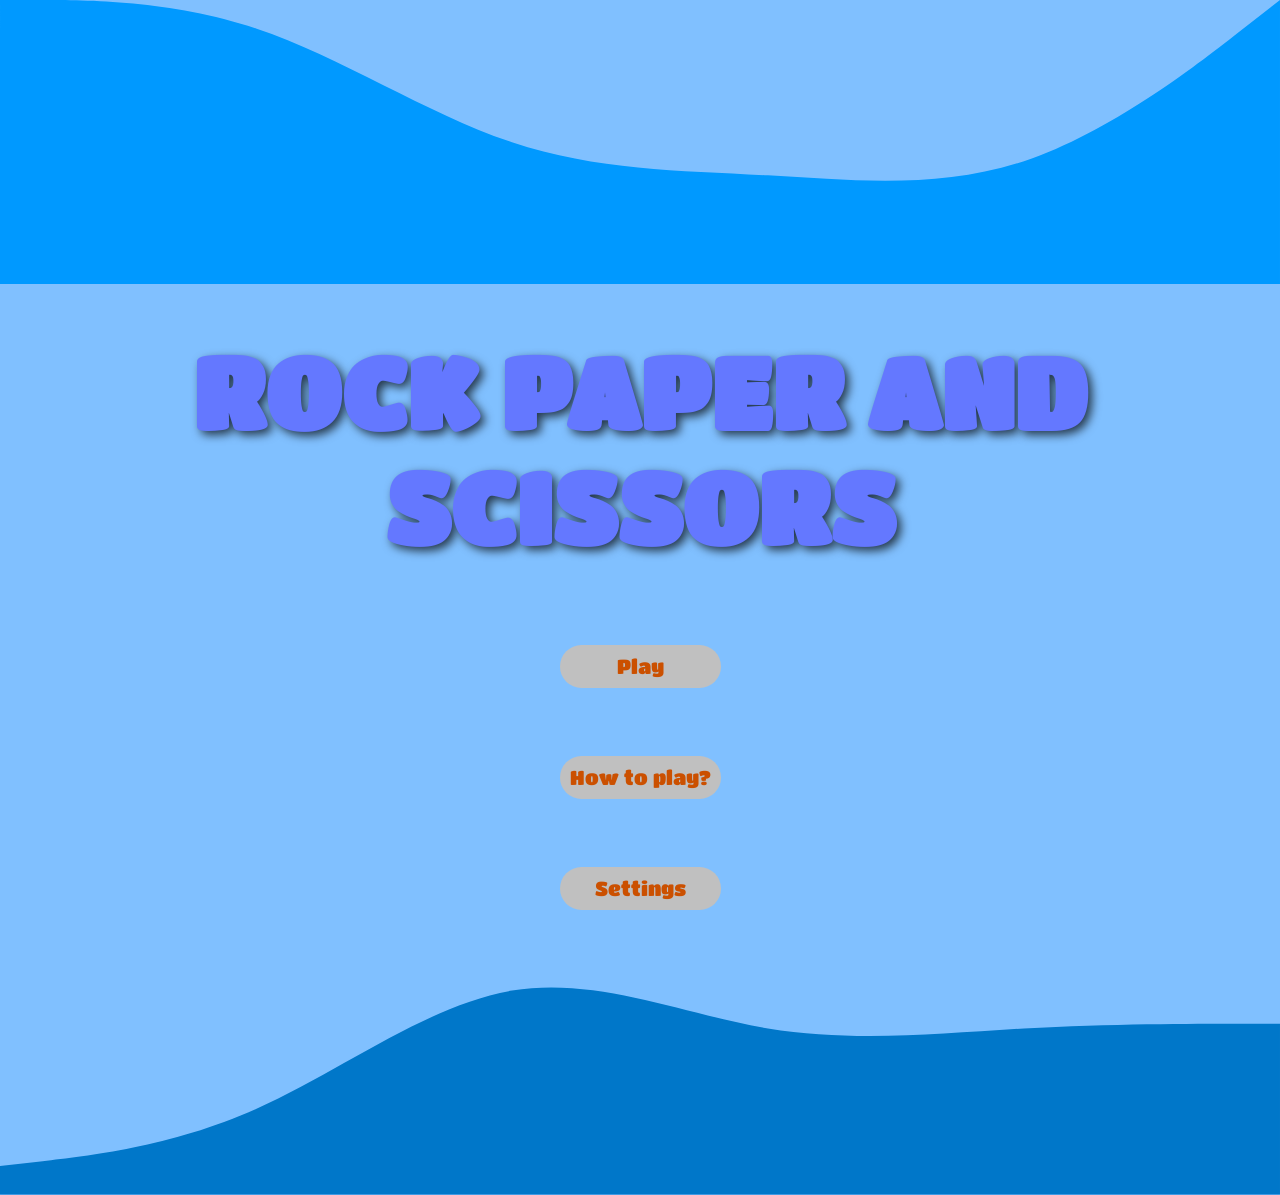
<file: index.html>
<!DOCTYPE html>
<html lang="en">
<head>
    <meta charset="UTF-8">
    <meta name="viewport" content="width=device-width, initial-scale=1.0">
    <title>Home screen</title>
    <link rel="stylesheet" href="style.css">
    <link href="https://fonts.googleapis.com/css2?family=Titan+One&display=swap" rel="stylesheet">
    <link rel="preconnect" href="https://fonts.googleapis.com">
    <link rel="preconnect" href="https://fonts.gstatic.com" crossorigin>
    <link href="https://fonts.googleapis.com/css2?family=Tiro+Tamil&display=swap" rel="stylesheet">
    </head>
<body>
    <div id="waves">
      <svg xmlns="http://www.w3.org/2000/svg" viewBox="0 0 1440 320"><path fill="#0099ff" fill-opacity="1" d="M0,0L48,0C96,0,192,0,288,32C384,64,480,128,576,160C672,192,768,192,864,197.3C960,203,1056,213,1152,181.3C1248,149,1344,75,1392,37.3L1440,0L1440,320L1392,320C1344,320,1248,320,1152,320C1056,320,960,320,864,320C768,320,672,320,576,320C480,320,384,320,288,320C192,320,96,320,48,320L0,320Z"></path></svg>
    </div>
    <main>
    <div id="title"><h1>ROCK PAPER AND SCISSORS</h1></div>
    <div id="settings_container">
        <button id="closeSettings">x</button>
        <div class="setting-row">
        <h1>SETTINGS</h1>
    </div>
    <div class="setting-row">
    <span>Sound</span>

    <label class="switch">
        <input type="checkbox" id="togglesound">
        <span class="slider"></span>
    </label>
</div>

<div class="setting-row">
    <span>Vibration</span>

    <label class="switch">
        <input type="checkbox" id="togglevibration">
        <span class="slider"></span>
    </label>
</div>
    <div class="setting-row">
    <span>BG Music</span>

    <label class="switch">
        <input type="checkbox" id="backgroundmusic">
        <span class="slider"></span>
    </label>
</div>
</div>
    <div class="goto">
        <button id="play">Play</button>
        <button id="how_to_play">How to play?</button>
        <div id="htp">
            <p id="popup"></p>
        <button id="closehowtoplay">x</button>
    </div>
        <button id="setting">Settings</button>
    </div>
</main>
    <div id="wavy">
         <svg xmlns="http://www.w3.org/2000/svg" viewBox="0 0 1440 320"><path fill="#0077c9" fill-opacity="1" d="M0,288L48,282.7C96,277,192,267,288,224C384,181,480,107,576,90.7C672,75,768,117,864,133.3C960,149,1056,139,1152,133.3C1248,128,1344,128,1392,128L1440,128L1440,320L1392,320C1344,320,1248,320,1152,320C1056,320,960,320,864,320C768,320,672,320,576,320C480,320,384,320,288,320C192,320,96,320,48,320L0,320Z"></path></svg>
    </div>
<script src="script.js"></script>
</body>
</html>
</file>
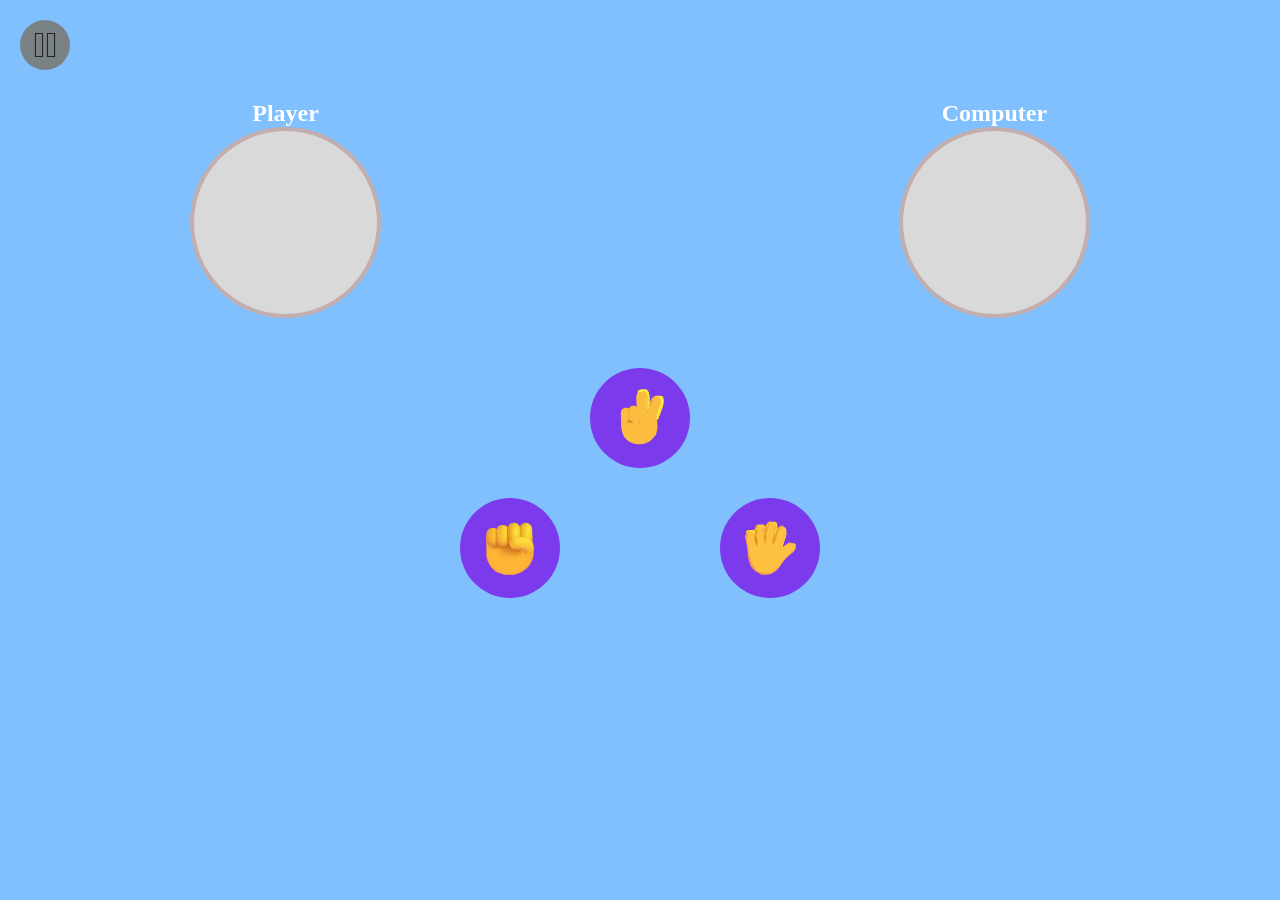
<file: game.html>
<!DOCTYPE html>
<html lang="en">
<head>
    <meta charset="UTF-8">
    <meta name="viewport" content="width=device-width, initial-scale=1.0">
    <title>Actual game</title>
    <link rel="stylesheet" href="styleact.css">
   <link href="https://fonts.googleapis.com/css2?family=Satisfy&display=swap" rel="stylesheet">
    <link href="https://fonts.googleapis.com/css2?family=Titan+One&display=swap" rel="stylesheet">

</head>
<body>
    <div id="pause">
     <img src="Vector.svg"> 
    </div>
    <div class="inputs">
        <div id="player">
            <h2>Player</h4>
            <div id="circle">
                <img id="playerImg" alt="">
            </div>
            
        </div>
        <h1 id="vs">vS</h1>
        <div id="Computer">
            <h2>Computer</h4>
            <div id="circle_">
                <img id="computerImg" alt="">
            </div>
        </div>
    </div>
    <div id="playing">
        <div id="result">
            <p id="resultContent"></p>
            <div id="buts">
            <button id="try">Play Again</button>
            <button id="mainmenu">Main menu</button></div>
        </div>
        <div id="menu">
            <h1>PAUSED</h1><div id="butty">
            <button id="resume">Resume</button>
            <button id="restart">Restart</button>
            <button id="forfeit">Forfeit</button></div>

        </div>
    <div id="scissors" class="choice" data-choice="scissor">
        <img src="scissors.svg">
    </div>

    <div id="rocks" class="choice" data-choice="rock">
        <img src="fist.svg">
    </div>

    <div id="papers" class="choice" data-choice="paper">
        <img src="paper.svg">
    </div>
</div>
<script src="game.js
"></script>
</body>
</html>
</file>
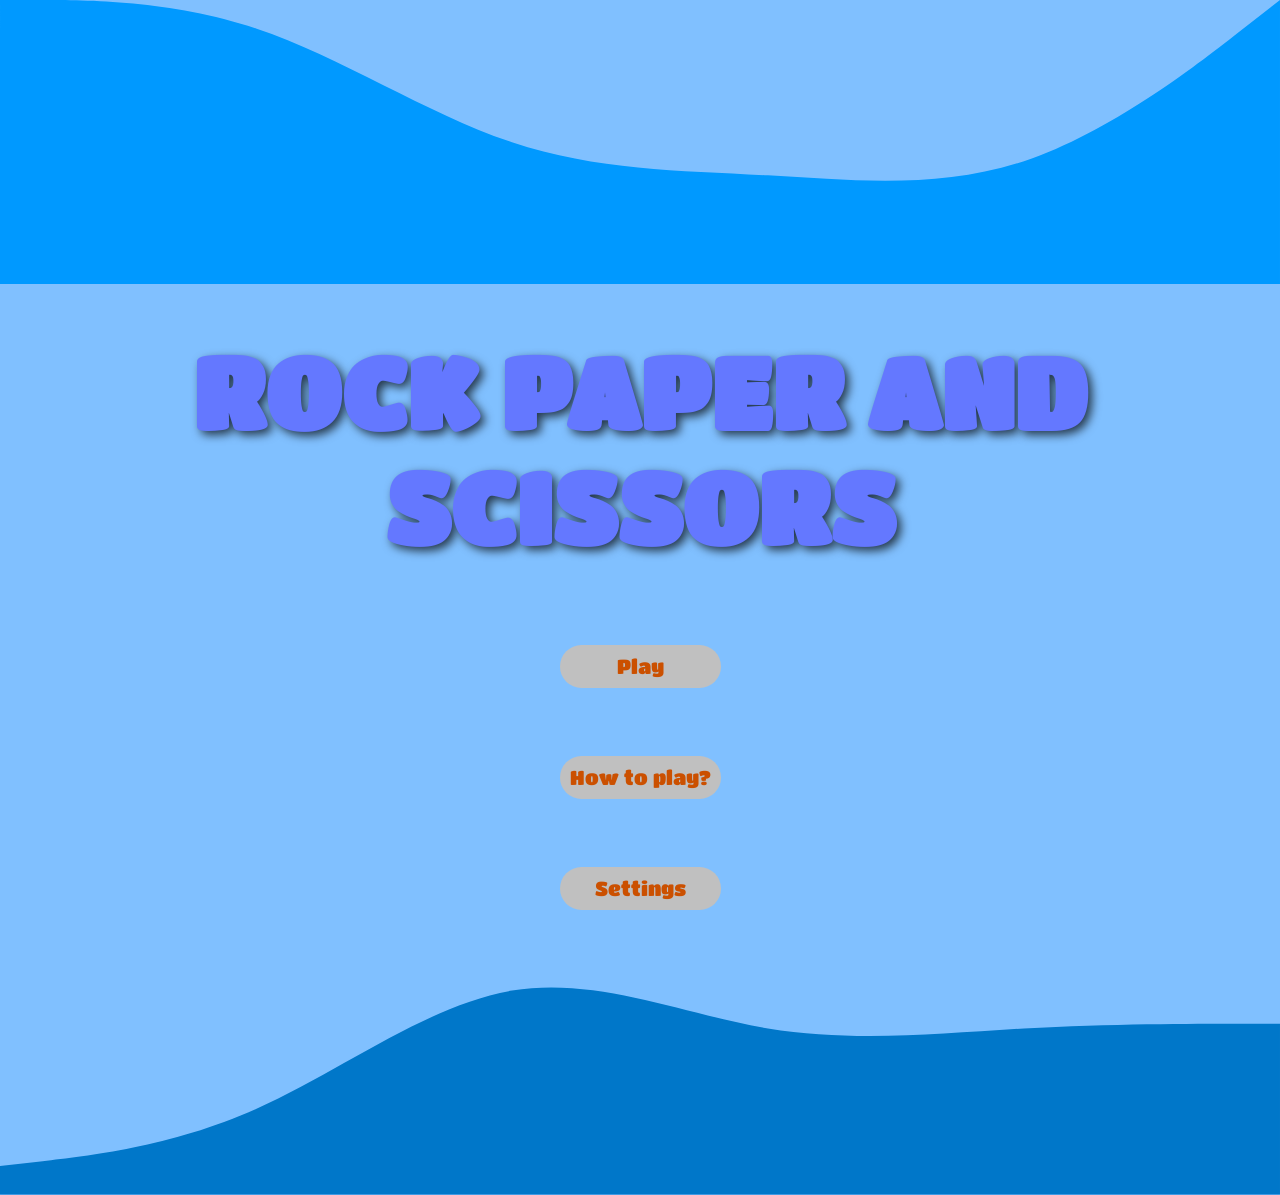
<file: home.html>
<!DOCTYPE html>
<html lang="en">
<head>
    <meta charset="UTF-8">
    <meta name="viewport" content="width=device-width, initial-scale=1.0">
    <title>Home screen</title>
    <link rel="stylesheet" href="style.css">
    <link href="https://fonts.googleapis.com/css2?family=Titan+One&display=swap" rel="stylesheet">
    <link rel="preconnect" href="https://fonts.googleapis.com">
    <link rel="preconnect" href="https://fonts.gstatic.com" crossorigin>
    <link href="https://fonts.googleapis.com/css2?family=Tiro+Tamil&display=swap" rel="stylesheet">
    </head>
<body>
    <div id="waves">
      <svg xmlns="http://www.w3.org/2000/svg" viewBox="0 0 1440 320"><path fill="#0099ff" fill-opacity="1" d="M0,0L48,0C96,0,192,0,288,32C384,64,480,128,576,160C672,192,768,192,864,197.3C960,203,1056,213,1152,181.3C1248,149,1344,75,1392,37.3L1440,0L1440,320L1392,320C1344,320,1248,320,1152,320C1056,320,960,320,864,320C768,320,672,320,576,320C480,320,384,320,288,320C192,320,96,320,48,320L0,320Z"></path></svg>
    </div>
    <main>
    <div id="title"><h1>ROCK PAPER AND SCISSORS</h1></div>
    <div id="settings_container">
        <button id="closeSettings">x</button>
        <div class="setting-row">
        <h1>SETTINGS</h1>
    </div>
    <div class="setting-row">
    <span>Sound</span>

    <label class="switch">
        <input type="checkbox" id="togglesound">
        <span class="slider"></span>
    </label>
</div>

<div class="setting-row">
    <span>Vibration</span>

    <label class="switch">
        <input type="checkbox" id="togglevibration">
        <span class="slider"></span>
    </label>
</div>
    <div class="setting-row">
    <span>BG Music</span>

    <label class="switch">
        <input type="checkbox" id="backgroundmusic">
        <span class="slider"></span>
    </label>
</div>
</div>
    <div class="goto">
        <button id="play">Play</button>
        <button id="how_to_play">How to play?</button>
        <div id="htp">
            <p id="popup"></p>
        <button id="closehowtoplay">x</button>
    </div>
        <button id="setting">Settings</button>
    </div>
</main>
    <div id="wavy">
         <svg xmlns="http://www.w3.org/2000/svg" viewBox="0 0 1440 320"><path fill="#0077c9" fill-opacity="1" d="M0,288L48,282.7C96,277,192,267,288,224C384,181,480,107,576,90.7C672,75,768,117,864,133.3C960,149,1056,139,1152,133.3C1248,128,1344,128,1392,128L1440,128L1440,320L1392,320C1344,320,1248,320,1152,320C1056,320,960,320,864,320C768,320,672,320,576,320C480,320,384,320,288,320C192,320,96,320,48,320L0,320Z"></path></svg>
    </div>
<script src="script.js"></script>
</body>
</html>
</file>
<file: style.css>
*{
    margin:0;
    padding:0;
}
body {
    margin: 0;
    min-height: 100vh;
    background-color: #80C0FF;

    display: flex;
    flex-direction: column;
}
#title{
    font-family:"TItan One",sans-serif;
    font-size: clamp(2rem, 5vw, 50px);
    color:#6478ff;
    text-shadow: 4px 4px 10px rgba(0, 0, 0, 0.7);
    text-align:center;
    margin-bottom:8.99vh
}
#waves {
    /* position: absolute; */
    top: 0;
    left: 0;
    width:100%;
    margin-bottom:50px;
}


#wavy {
    /* position: absolute; */
    bottom: 0;
    right: 0;
width:100%;
}
#waves svg{
    width: 100%;
    display: block;
    /* height:13.44vh; */
}
#wavy svg {
    width: 100%;
    display: block;
    /* height:4.51vh; */
}
main{
    flex:1;
   display:flex;
   justify-content:center;
   align-items:center;
   flex-direction:column;
}
.goto{
       display:flex;
  flex-direction:column;
  gap:68px;
}
button{
    background-color: #c0c0c0;
    color:#cb5000;
     font-family:"TItan One",sans-serif;
    font-size:clamp(16px,5vw,20px);
    text-align:center;
    border-radius:25px;
    padding:10px 10px;
    border:none;
}
#htp{
    display:none;
    position:fixed;
    top:50%;
    left:50%;
    transform:translate(-50%,-50%);
    background-color:#FFFFFF;
    padding:20px;
    border-radius:20px;
}
#popup{
    white-space:pre-wrap;
    font-family: "Tiro Tamil", serif;
    font-size: large;
}
#htp #closehowtoplay{
     position: absolute;   
    top:-20px;
    right:-20px;
    cursor: pointer;
    background-color:red;
    color:white;
}
#closeSettings{
     position: absolute;   
    top:-20px;
    right:-20px;
    cursor: pointer;
    background-color:red;
    color:white;
}
.setting-row{
    display:flex;
    justify-content: space-between;
    align-items:center;
    padding:10px;
     color:white;
}
.settings h1{
    align-items:center;

}
#settings_container{
    display:flex;
    flex-direction:column;
    position:fixed;
    gap:48px;
    background-color:#d9d9d9;
     height:auto;
   width:320px;
     padding:0 15px;
     font-family:"TItan One",sans-serif;
     font-size:30px;
    display:none;
    border-radius:30px;
}
.setting-row h1{
    font-size:50px;
    color:brown;
}
.switch{
    position:relative;
    width:60px;
    height:34px;
    cursor:pointer;
}
.switch input{
    display:none;
}
.slider{
    position:absolute;
    inset:0;
    background:#ccc;
    cursor:pointer;
    border-radius:34px;
    transition:.3s;
}
.slider::before{
    content:"";
      position:absolute;
    width:26px;
    height:26px;
    left:4px;
    bottom:4px;
    background:white;
    border-radius:50%;
    transition:.3s;
}
input:checked + .slider{
    background:#4CAF50;
}
input:checked + .slider::before{
    transform:translateX(26px);
}
.sliding::before{
    content:"";
    position:absolute;
    width:26px;
    height:26px;
    left:4px;
    bottom:4px;
    background:white;
    border-radius:50%;
    transition:.3s;
}
input:checked +.sliding::before{
    transform:translateX(26px);
}
input:checked +.sliding{
     background:#4CAF50;
}
#how_to_play:active{
    filter: brightness(0.8);
}
#setting:active{
    filter: brightness(0.8);
}
#play:active{
    filter: brightness(0.8);
}
#closehowtoplay:active{
    filter: brightness(0.8);
}
#closeSettings:active{
    filter: brightness(0.8);
}
</file>
<file: styleact.css>
*{
    margin:0;
    padding:0;

}
body{
      margin: 0;
    min-height: 100vh;
    background-color: #80C0FF;
    align-items:center;
    display: flex;
    flex-direction: column;
}
#pause {
    position: absolute;
    top: 20px;
    left: 20px;
    width: 50px;
    height: 50px;
    background-color: #7B8285;
    border-radius: 50%;
    display: flex;
    justify-content: center;
    align-items: center;
}
#pause img{
height:24px;
width:24px;
}
.inputs {
    display: flex;
    flex-direction: row;
    color:white;
    justify-content: space-between;
 width: min(900px, 90vw);
    margin-top: 50px;
    padding:50px;
    
}
#vs {
    font-family: "Satisfy", cursive;
    font-size: 10vw;
    opacity:0;
    transform: translateY(-20px);
    transition:opacity 0.5s ease,translate 1.0s ease ;
}
#circle{
    border-radius:50%;
    width:14.31vw;
    height:14.31vw;
    background-color:#d9d9d9;
    border: 4px solid rgba(139, 73, 73, 0.3);
    display: flex;
     justify-content: center; 
     align-items: center; 
     overflow: hidden;
}
#circle_{
    border-radius:50%;
    width:14.31vw;
    height:14.31vw;
    background-color:#d9d9d9;
    border: 4px solid rgba(139, 73, 73, 0.3);
    display: flex;
     justify-content: center; 
     align-items: center; 
     overflow: hidden;
}
h4{
    font-family:cursive;
    margin-bottom:5px;
}
#player,#Computer{
    display:flex;
    flex-direction: column;
    justify-content: center;
    align-items: center;
} 
#playing img {
    width: 60px;
    height: 60px;
    display: block;
    border:none;
}

#scissors{
    grid-area:scissors;
    background-color:#7c3aed;
    border-radius:50%;
    padding:20PX;
}
#papers{
    grid-area:paper;
background-color:#7c3aed;
border-radius:50%;
padding:20PX;
}
#rocks{
    grid-area:rock;
    background-color:#7c3aed;
    border-radius:50%;
    padding:20PX;
}
#playing{
      display: grid;

    grid-template-areas:
        ". scissors ."
        "rock . paper";
    gap: 30px;
    justify-content: center;
    align-items: center;

}
#playerImg{
   width: 100%;
 height: 100%;
  object-fit: contain;
opacity:0;
transition:opacity 0.5s ease;
}
#computerImg{
   width: 100%;
 height: 100;
  object-fit: contain;
  opacity:0;
  transition:opacity 0.5s ease;
}
#result {
    position: fixed;
    display:none;
    top: 50%;
    left: 50%;
    transform: translate(-50%, -50%);
    background-color:#9ba3a8;
    padding:30px;
    border-radius:30px;
}
#result button{
    padding:10px;
    border-radius:35px;
    background-color:#c2c9cc;
}
#buts{
    display:flex;
    flex-direction:row;
    justify-content: space-between;
}
#resultContent{
    font-size:48px;
    font-family:"TItan One",sans-serif;
    margin-bottom:30px;

}
#menu{
    display:none;
     position: fixed;
    display:none;
    top: 50%;
    left: 50%;
    transform: translate(-50%, -50%);
    background-color:#9ba3a8;
    padding:30px;
    border-radius:30px;
}
#butty{
     display:flex;
    flex-direction:column;
    justify-content: space-between;
    gap:10px;
}
#butty h1{
    font-size:55px;
}
#butty button{
    padding:10px;
      border-radius:35px;
    background-color:#c2c9cc;
}
#pause:active{
    filter:brightness(0.8);
}
#try:active{
    filter:brightness(0.8);
}
#mainmenu:active{
    filter:brightness(0.8);
}
#resume:active{
    filter:brightness(0.8);
}
#restart:active{
    filter:brightness(0.8);
}
#forfeit:active{
    filter:brightness(0.8);
}
#scissors:active{
    filter:brightness(0.8);
}
#papers:active{
    filter:brightness(0.8);
}
#rocks:active{
    filter:brightness(0.8);
}
</file>
